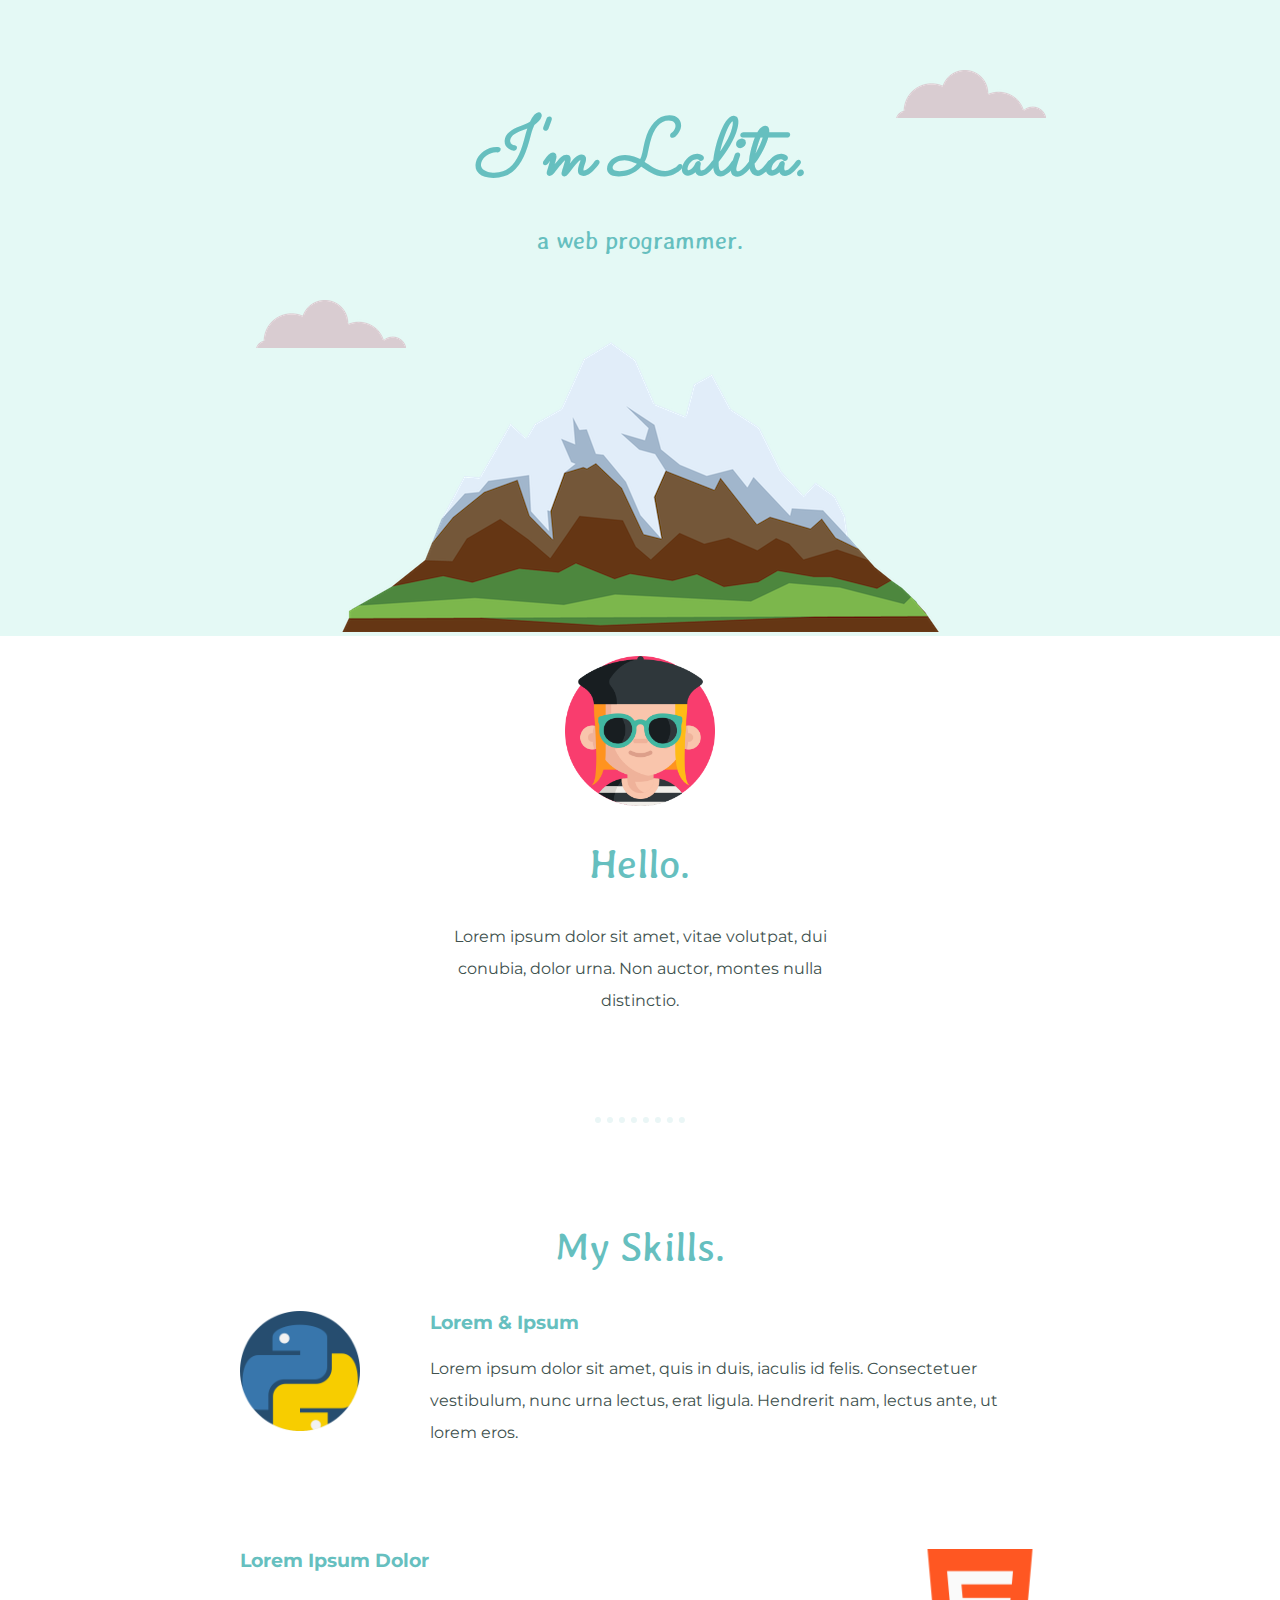
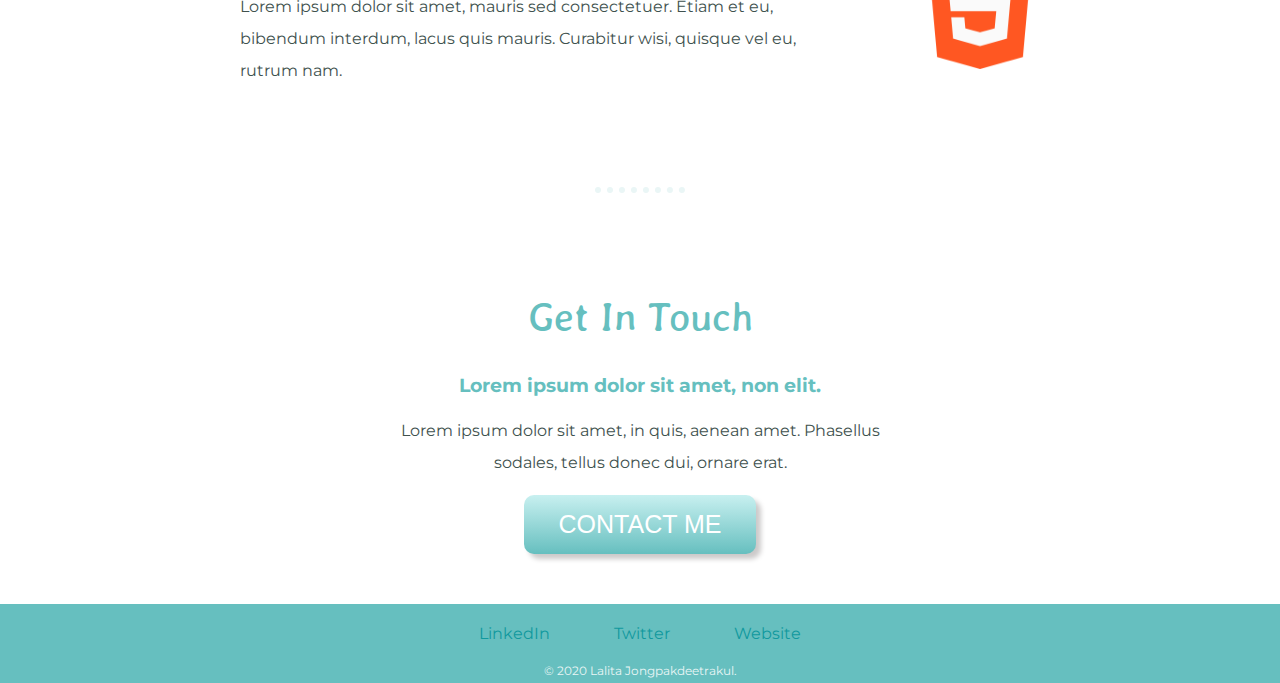
<file: 005_css_layout_challenge/index.html>
<!DOCTYPE html>
<html lang="en">
  <head>
    <meta charset="UTF-8" />
    <meta name="viewport" content="width=device-width, initial-scale=1.0" />
    <title>Lalita's page</title>
    <link rel="icon" href="images/profile1.png" />
    <link rel="stylesheet" href="css/styles.css" />
    <link
      href="https://fonts.googleapis.com/css2?family=Sacramento&display=swap"
      rel="stylesheet"
    />
    <link
      href="https://fonts.googleapis.com/css2?family=Averia+Gruesa+Libre&display=swap"
      rel="stylesheet"
    />
    <link
      href="https://fonts.googleapis.com/css2?family=Montserrat&display=swap"
      rel="stylesheet"
    />
  </head>
  <body>
    <div class="top-container">
      <h1>I'm Lalita.</h1>
      <img class="top-cloud" src="images/cloud3.png" alt="cloud-img" />
      <h2 class="job">a <span class="web"> web</span> programmer.</h2>
      <img class="bottom-cloud" src="images/cloud3.png" alt="cloud-img" />
      <img class="mountain" src="images/mountain1.png" alt="mountain-img" />
    </div>

    <!-- StubCode -->
    <div class="middle-container">
      <div class="profile">
        <img class="profile-img" src="images/profile1.png" alt="profile-img" />
        <h2 class="topic">Hello.</h2>
        <p>
          Lorem ipsum dolor sit amet, vitae volutpat, dui conubia, dolor urna.
          Non auctor, montes nulla distinctio.
        </p>
      </div>
      <hr />
      <div class="skills">
        <h2 class="topic">My Skills.</h2>
        <div class="skill-row">
          <img class="python" src="images/python.png" alt="python-img" />
          <h3 class="skill-title">Lorem & Ipsum</h3>
          <p class="skill-info">
            Lorem ipsum dolor sit amet, quis in duis, iaculis id felis.
            Consectetuer vestibulum, nunc urna lectus, erat ligula. Hendrerit
            nam, lectus ante, ut lorem eros.
          </p>
        </div>
        <div class="skill-row">
          <img class="html-logo" src="images/html-5.png" alt="html-img" />
          <h3 class="skill-title">Lorem Ipsum Dolor</h3>
          <p class="skill-info">
            Lorem ipsum dolor sit amet, mauris sed consectetuer. Etiam et eu,
            bibendum interdum, lacus quis mauris. Curabitur wisi, quisque vel
            eu, rutrum nam.
          </p>
        </div>
      </div>
      <hr />
      <div class="contact-me">
        <h2 class="topic">Get In Touch</h2>
        <h3>Lorem ipsum dolor sit amet, non elit.</h3>
        <p>
          Lorem ipsum dolor sit amet, in quis, aenean amet. Phasellus sodales,
          tellus donec dui, ornare erat.
        </p>
        <!-- <a class="btn" href="mailto:name@email.com">CONTACT ME</a> -->
        <button>CONTACT ME</button>
      </div>
    </div>
    <div class="footer">
      <ul>
        <li>
          <a class="footer-link" href="https://www.linkedin.com/">LinkedIn</a>
        </li>
        <li><a class="footer-link" href="https://twitter.com/">Twitter</a></li>
        <li>
          <a class="footer-link" href="https://www.appbrewery.co/">Website</a>
        </li>
      </ul>
      <p class="copyright">© 2020 Lalita Jongpakdeetrakul.</p>
    </div>
  </body>
</html>
</file>
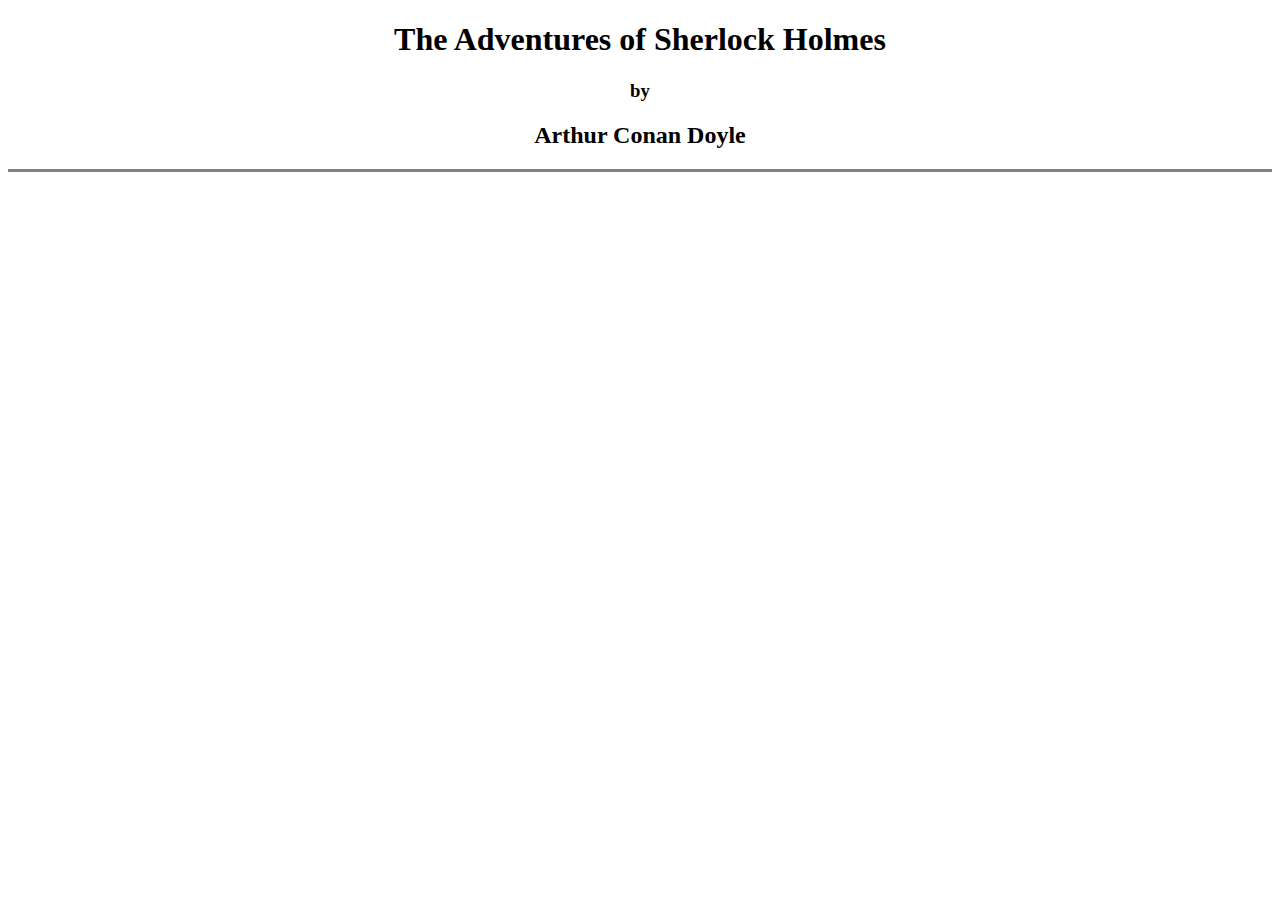
<file: 001_heading.html>
<!DOCTYPE html>
<html>
    <head>
        <title>The Adventures of Sherlock Holmes</title>
    </head>
    <body>
<!--add center and HTML attribute for lay out and line-->
    <center>    
        <h1>The Adventures of Sherlock Holmes</h1>
        <h3>by</h3>
        <h2>Arthur Conan Doyle</h2>
        <hr size = "3" noshade="1">
    </center>
    </body>
</html>
</file>
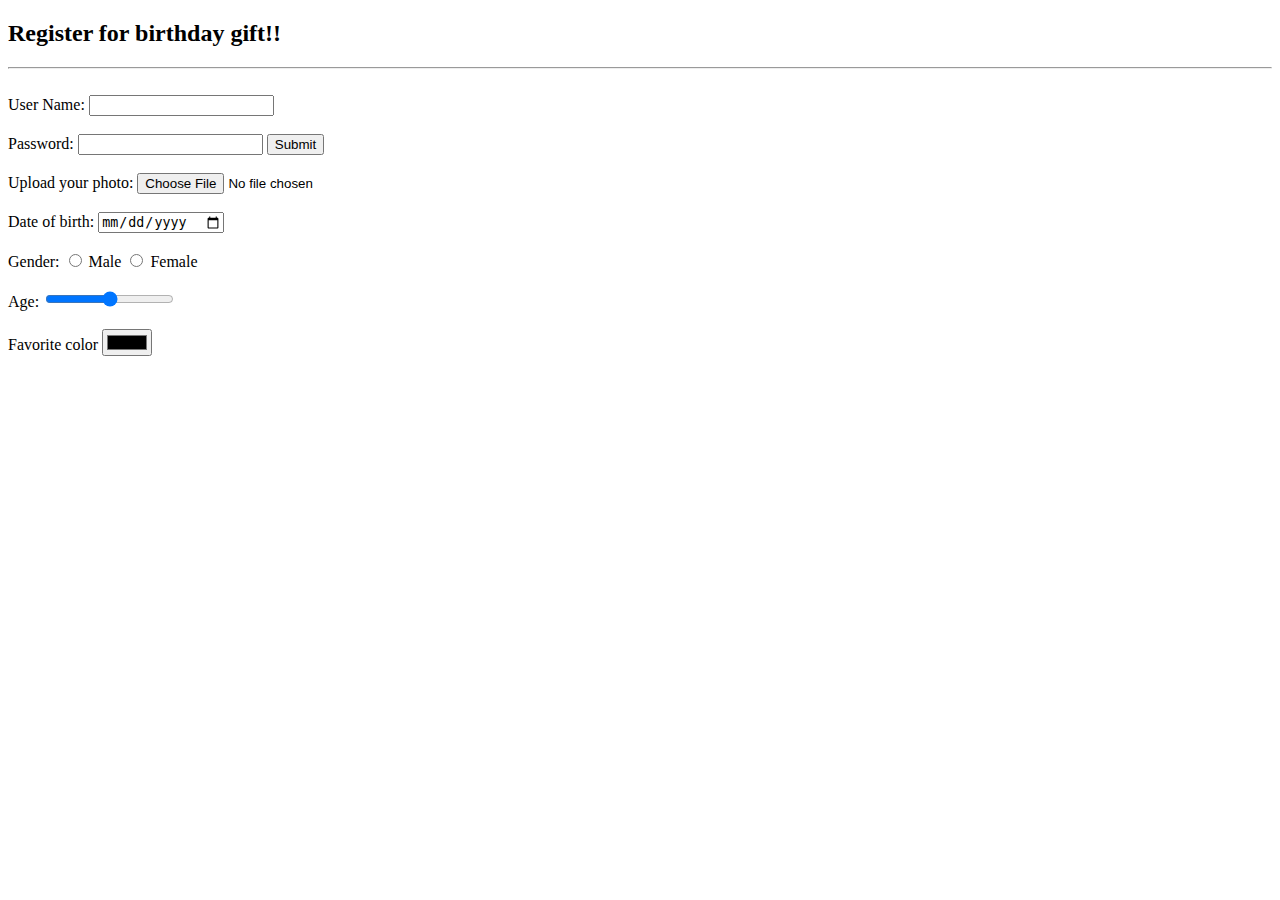
<file: 002_form.html>
<!DOCTYPE html>
<html lang="en">
<head>
    <meta charset="UTF-8">
    <meta name="viewport" content="width=device-width, initial-scale=1.0">
    <link href="./Personal Site/favicon.png" rel="icon">
    <title>Form Types</title>
    
</head>
<body>
    <h2>Register for birthday gift!!</h2>
    <hr><br>
    <form action="">
        <label for="">User Name:</label>
        <input type="text"><br><br>
        <label for="">Password:</label>
        <input type="password">
        <input type="Submit"><br><br>
        <label for="">Upload your photo:</label>
        <input type="file"><br><br>
        <label for="">Date of birth:</label>
        <input type="date"><br><br>
        <label for="">Gender:</label>
        <input type="radio">
        <label for="">Male</label>
        <input type="radio">
        <label for="">Female</label><br><br>
        <label for="">Age:</label>
        <input type="range"><br><br>
        <label for="">Favorite color</label>
        <input type="color">
    </form>
    
</body>
</html>
</file>
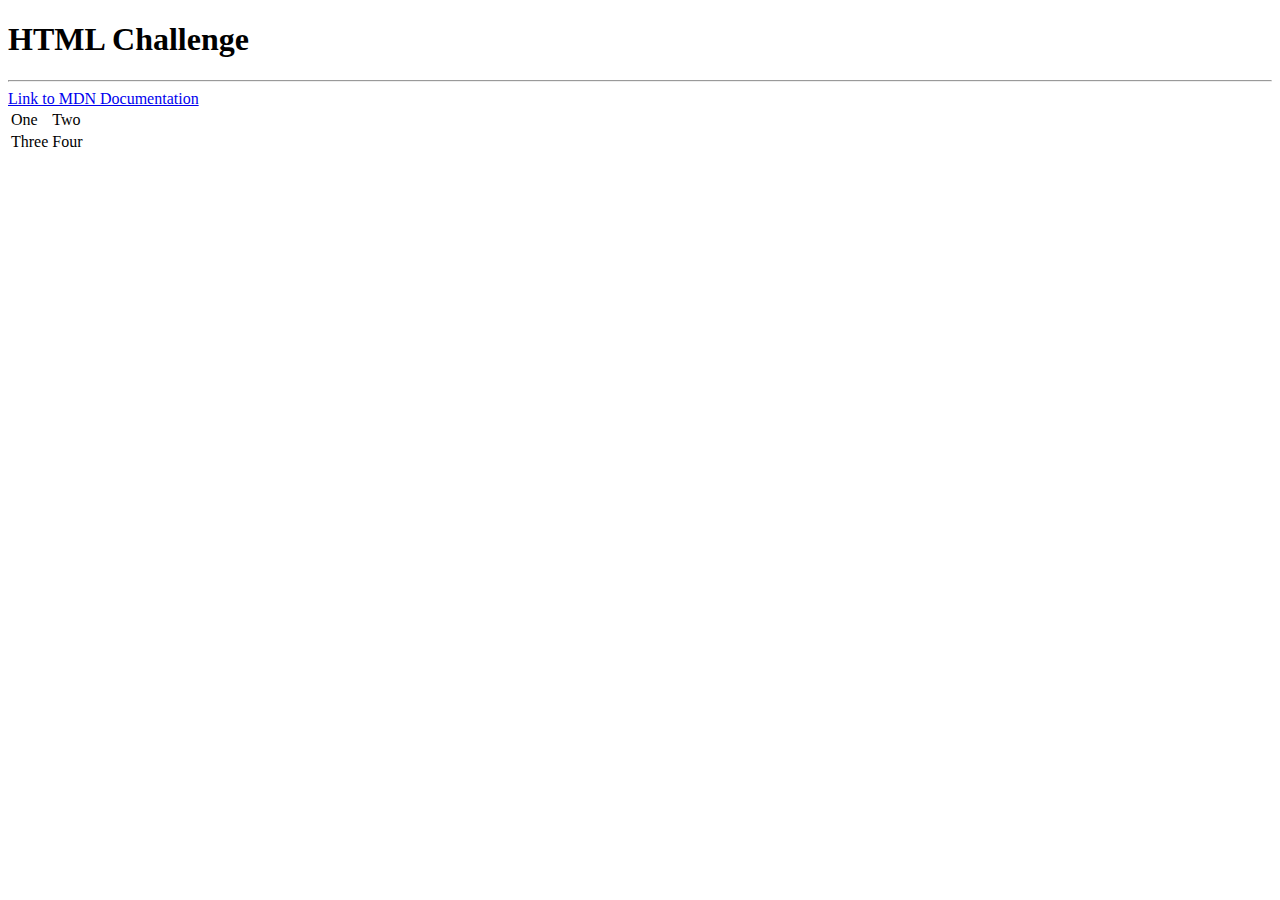
<file: 003_html_challenge.html>
<!DOCTYPE html>
<html lang="en">
<head>
    <meta charset="UTF-8">
    <meta name="viewport" content="width=device-width, initial-scale=1.0">
    <title>HTML Challeng</title>
</head>
<body>
    <h1>HTML Challenge</h1>
    <hr>
    <a href="https://developer.mozilla.org/en-US/">Link to MDN Documentation</a>
    <table>
        <tr>
            <td>One</td>
            <td>Two</td>
        </tr>
        <tr>
            <td>Three</td>
            <td>Four</td>
        </tr>
    </table>
    
</body>
</html>
</file>
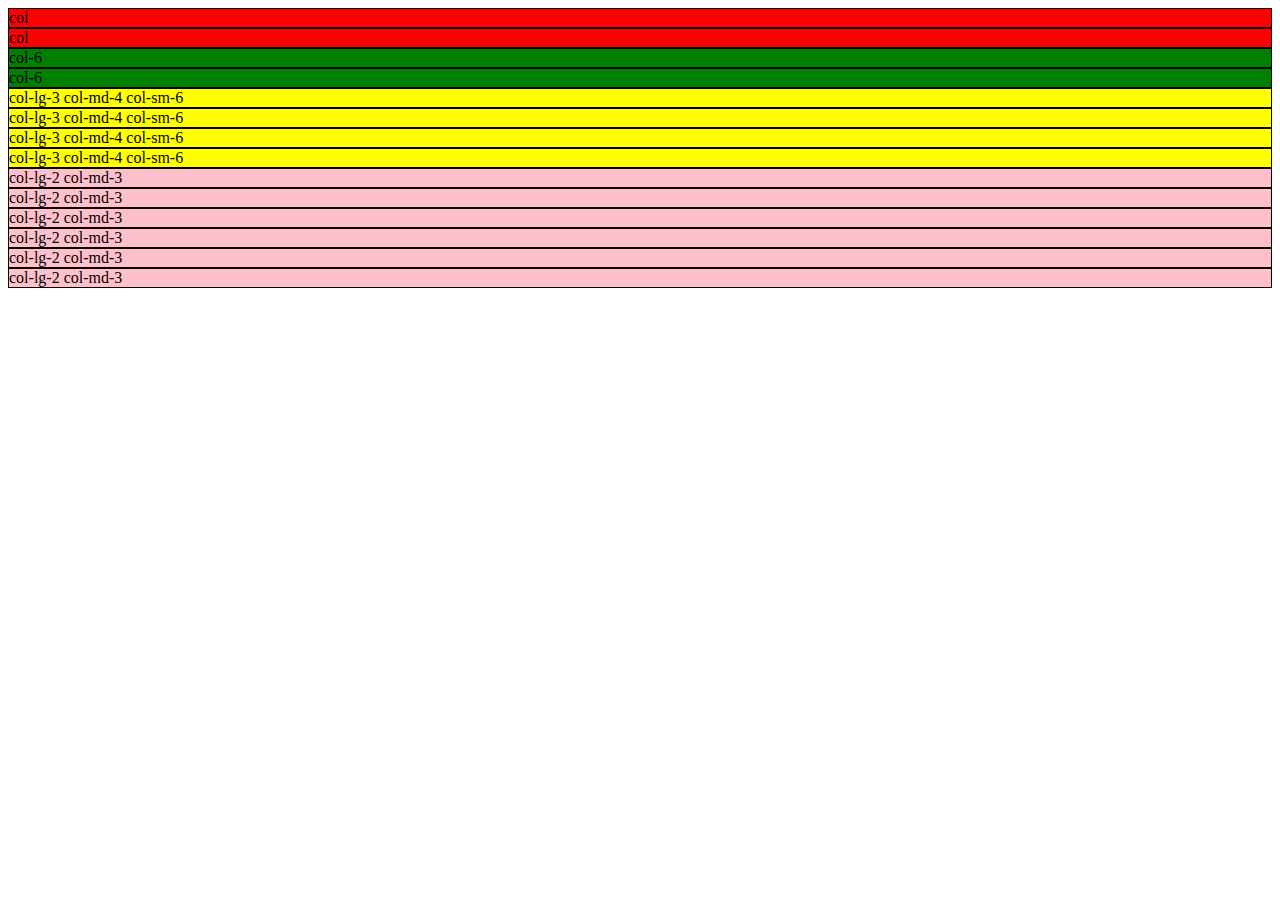
<file: 007_column.html>
<!DOCTYPE html>
<html lang="en">
<head>
    <meta charset="UTF-8">
    <meta name="viewport" content="width=device-width, initial-scale=1.0">
    <link rel="stylesheet" href="https://stackpath.bootstrapcdn.com/bootstrap/4.5.0/css/bootstrap.min.css" integrity="sha384-9aIt2nRpC12Uk9gS9baDl411NQApFmC26EwAOH8WgZl5MYYxFfc+NcPb1dKGj7Sk" crossorigin="anonymous">
    <title>Document</title>
</head>
<body>
    <div class="row">
        <div class="col" style="background-color:red; border: 1px solid;">
            col
        </div>
        <div class="col" style="background-color:red; border: 1px solid;">
            col
        </div>
    </div>
    <div class="row">
        <div class="col-6" style="background-color:green; border: 1px solid;">
            col-6
        </div>
        <div class="col-6" style="background-color:green; border: 1px solid;">
            col-6
        </div>
    </div>
    
    <div class="row">
        <div class="col-lg-3 col-md-4 col-sm-6" style="background-color:yellow; border: 1px solid;">
            col-lg-3 col-md-4 col-sm-6
        </div>  
        <div class="col-lg-3 col-md-4 col-sm-6" style="background-color:yellow; border: 1px solid;">
            col-lg-3 col-md-4 col-sm-6
        </div> 
            <div class="col-lg-3 col-md-4 col-sm-6" style="background-color:yellow; border: 1px solid;">
            col-lg-3 col-md-4 col-sm-6
        </div> 
            <div class="col-lg-3 col-md-4 col-sm-6" style="background-color:yellow; border: 1px solid;">
            col-lg-3 col-md-4 col-sm-6
        </div> 
    </div>
    
    <div class="row">
        <div class="col-lg-2 col-md-3" style="background-color:pink; border: 1px solid;">
            col-lg-2 col-md-3
        </div>
        <div class="col-lg-2 col-md-3" style="background-color:pink; border: 1px solid;">
            col-lg-2 col-md-3
        </div>
        <div class="col-lg-2 col-md-3" style="background-color:pink; border: 1px solid;">
            col-lg-2 col-md-3
        </div>
        <div class="col-lg-2 col-md-3" style="background-color:pink; border: 1px solid;">
            col-lg-2 col-md-3
        </div>
            <div class="col-lg-2 col-md-3" style="background-color:pink; border: 1px solid;">
            col-lg-2 col-md-3
        </div>
            <div class="col-lg-2 col-md-3" style="background-color:pink; border: 1px solid;">
            col-lg-2 col-md-3
        </div>
    </div> 
</body>
</html>
</file>
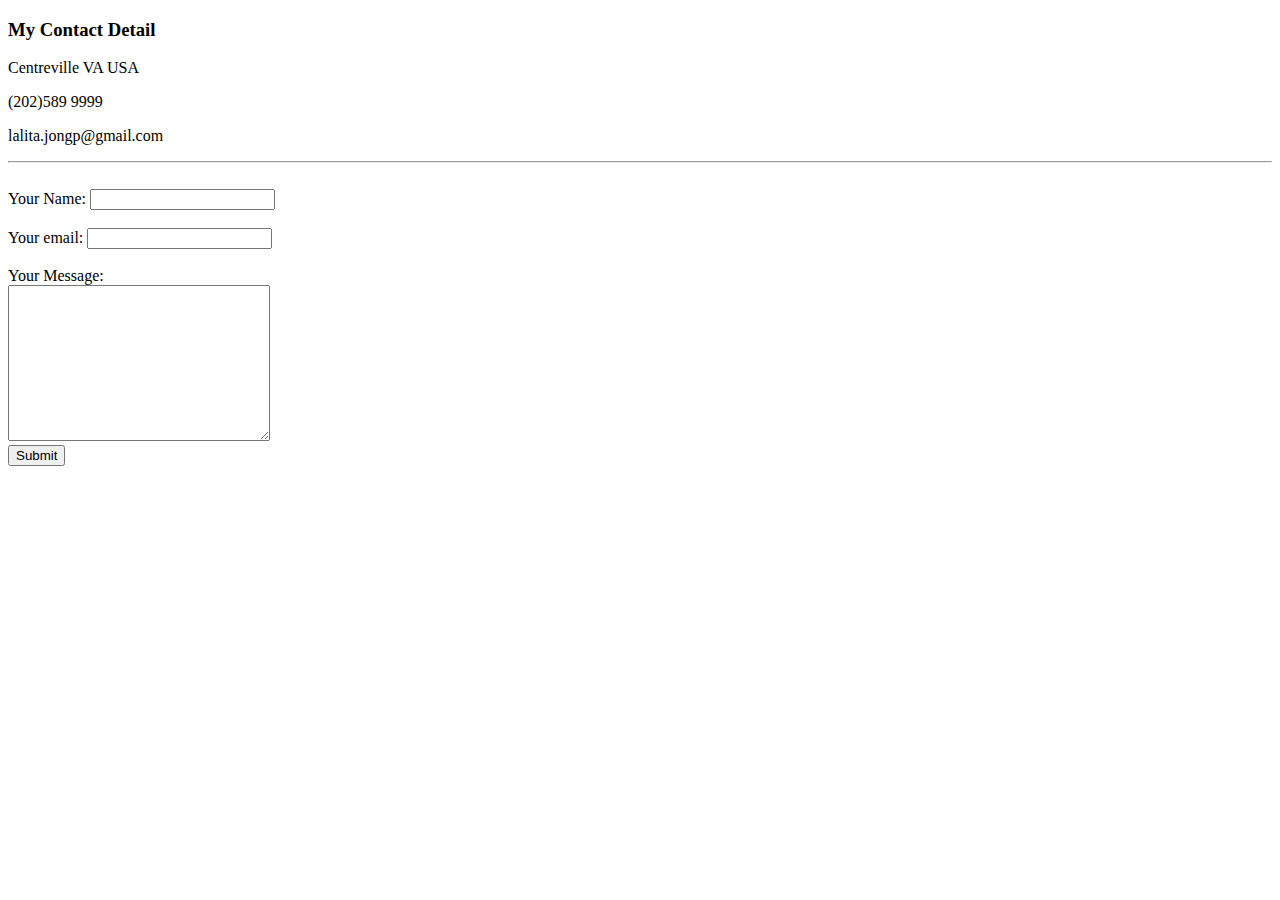
<file: Personal Site/contact.html>
<!DOCTYPE html>
<html lang="en">
<head>
    <meta charset="UTF-8">
    <meta name="viewport" content="width=device-width, initial-scale=1.0">
    <link href="favicon.png" rel="icon">
    <title>Contact Me</title>
</head>
    
<body>
    <h3>My Contact Detail</h3>
    <p>Centreville VA USA</p>
    <p>(202)589 9999</p>   
    <p>lalita.jongp@gmail.com</p>
    <hr>
    <br>
    <form action="mailto:lalita.jongp@gmail.com" method="post" enctype="text/plain">
        <label>Your Name:</label>
        <input type="text" name="yourName" value=""><br><br>
        <label>Your email:</label>
        <input type="text" name="yourEmail" value=""><br><br>
        <label>Your Message:</label><br>
        <textarea name="yourMessage" cols="30" rows="10"></textarea><br>
        <input type="submit" name="">
    </form>
</body>
</html>
</file>
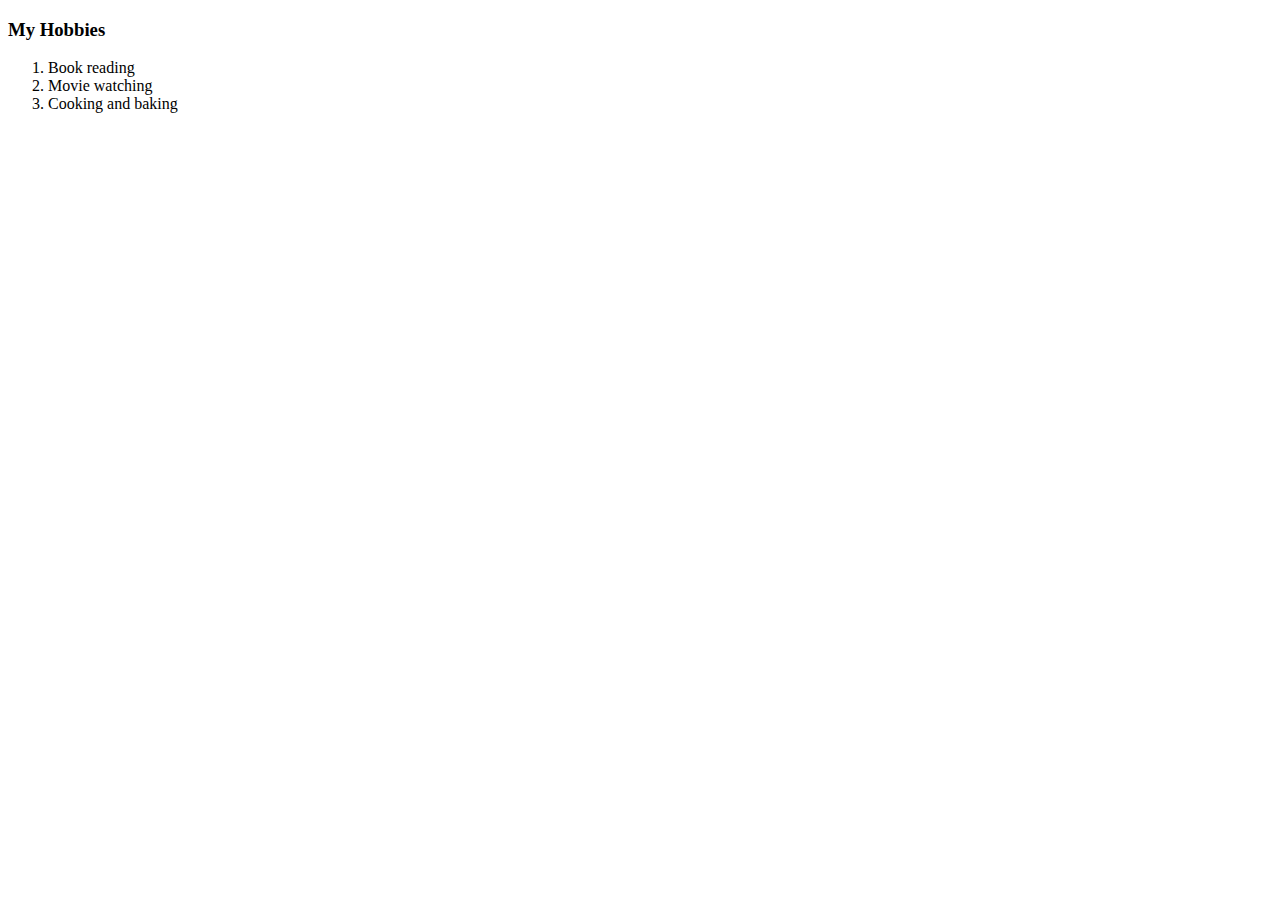
<file: Personal Site/hobbies.html>
<!DOCTYPE html>
<html lang="en">
<head>
    <meta charset="UTF-8">
    <link href="favicon.png" rel="icon">
    <title>My Hobbies</title>
</head>
<body>
    <h3>My Hobbies</h3>
    <ol>
        <li>Book reading</li>
        <li>Movie watching</li>
        <li>Cooking and baking</li>
    </ol>
</body>
</html>
</file>
<file: 005_css_layout_challenge/css/styles.css>
body {
  text-align: center;
  margin: 0;
}

.top-container {
  background-color: #e4f9f5;
  position: relative;
  padding-top: 100px;
}

h1 {
  margin: 0px;
  color: #66bfbf;
  font-family: "Sacramento", cursive;
  font-size: 80px;
  font-style: italic;
}

h2 {
  color: #66bfbf;
  font-family: "Averia Gruesa Libre", cursive;
  font-weight: lighter;
  margin-top: 10px;
}

.top-cloud {
  position: absolute;
  left: 70%;
  top: 70px;
}

.bottom-cloud {
  position: absolute;
  left: 20%;
  top: 300px;
}

.profile {
  width: 400px;
  margin: auto;
}

.profile-img {
  width: 150px;
  margin: 20px;
}

p {
  color: #40514e;
  text-align: center;
  line-height: 2;
  font-family: "Montserrat", sans-serif;
}

hr {
  /* margin-top: 60px;
  margin-bottom: 50px; */
  margin: 100px auto;
  border-style: none;
  border-top-style: dotted;
  border-color: #eaf6f6;
  border-width: 6px;
  width: 7%;
}

/* .my-skill {
  margin: 50px;
} */

h3 {
  color: #66bfbf;
  font-family: "Montserrat", sans-serif;
  font-weight: bolder;
}

.python {
  width: 15%;
  float: left;
  margin-right: 70px;
}

.html-logo {
  width: 15%;
  float: right;
  margin-left: 70px;
}

.skill-row {
  width: 800px;
  margin: 40px auto;
}

.skill-info {
  text-align: left;
  margin-bottom: 100px;
}

.skill-title {
  text-align: left;
}

.contact-me {
  margin: 0 auto;
  width: 500px;
}

.topic {
  font-size: 40px;
}

button {
  background-image: linear-gradient(#c8f0f0, #66bfbf);
  border-style: none;
  border-radius: 10px;
  color: white;
  padding: 15px 35px;
  font-size: 25px;
  box-shadow: 5px 5px 5px rgb(204, 202, 202);
  cursor: pointer;
}

li {
  display: inline-block;
  margin-left: 30px;
  margin-right: 30px;
  margin-top: 20px;
}

ul {
  padding: 0;
}

.footer {
  background-color: #66bfbf;
  margin-top: 50px;
}

.copyright {
  margin-bottom: 0;
  color: #eaf6f6;
  font-size: 0.75rem;
}

a {
  text-decoration: none;
  color: #11999e;
  font-family: "Montserrat", sans-serif;
}

a:hover {
  color: #eaf6f6;
}
</file>
